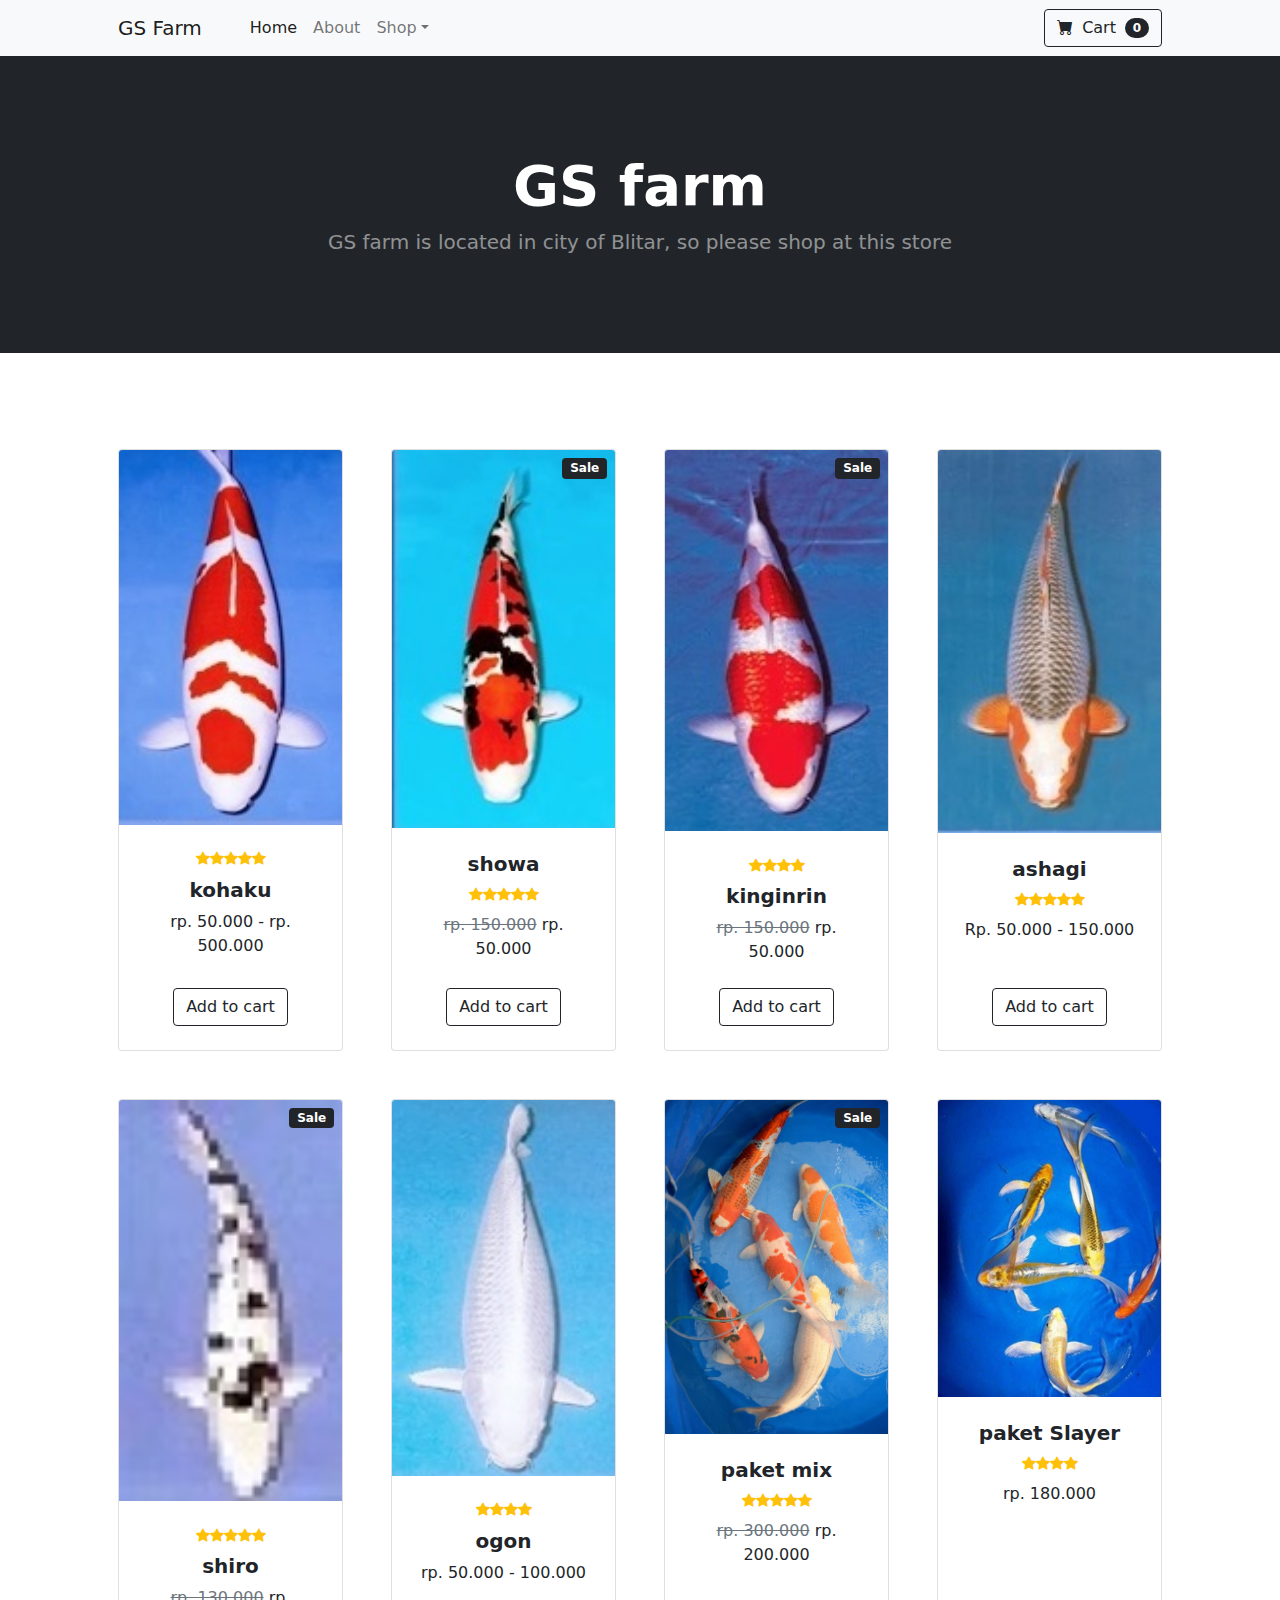
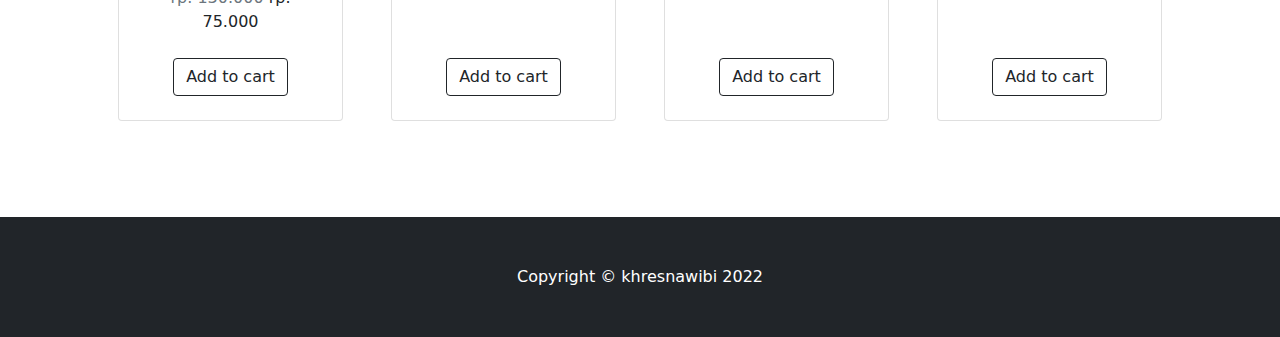
<file: index.html>
<!DOCTYPE html>
<html lang="en">
    <head>
        <meta charset="utf-8" />
        <meta name="viewport" content="width=device-width, initial-scale=1, shrink-to-fit=no" />
        <meta name="description" content="" />
        <meta name="author" content="" />
        <title>Gsfarm Shop</title>
        <!-- Favicon-->
        <link rel="icon" type="image/x-icon" href="assets/favicon.ico" />
        <!-- Bootstrap icons-->
        <link href="https://cdn.jsdelivr.net/npm/bootstrap-icons@1.5.0/font/bootstrap-icons.css" rel="stylesheet" />
        <!-- Core theme CSS (includes Bootstrap)-->
        <link href="css/styles.css" rel="stylesheet" />
    </head>
    <body>
        <!-- Navigation-->
        <nav class="navbar navbar-expand-lg navbar-light bg-light">
            <div class="container px-4 px-lg-5">
                <a class="navbar-brand" href="#!">GS Farm</a>
                <button class="navbar-toggler" type="button" data-bs-toggle="collapse" data-bs-target="#navbarSupportedContent" aria-controls="navbarSupportedContent" aria-expanded="false" aria-label="Toggle navigation"><span class="navbar-toggler-icon"></span></button>
                <div class="collapse navbar-collapse" id="navbarSupportedContent">
                    <ul class="navbar-nav me-auto mb-2 mb-lg-0 ms-lg-4">
                        <li class="nav-item"><a class="nav-link active" aria-current="page" href="#!">Home</a></li>
                        <li class="nav-item"><a class="nav-link" href="#!">About</a></li>
                        <li class="nav-item dropdown">
                            <a class="nav-link dropdown-toggle" id="navbarDropdown" href="#" role="button" data-bs-toggle="dropdown" aria-expanded="false">Shop</a>
                            <ul class="dropdown-menu" aria-labelledby="navbarDropdown">
                                <li><a class="dropdown-item" href="#!">All Products</a></li>
                                <li><hr class="dropdown-divider" /></li>
                                <li><a class="dropdown-item" href="index.html">Ikan Koi</a></li>
                                <li><a class="dropdown-item" href="kelinci.html">Kelinci</a></li>
                            </ul>
                        </li>
                    </ul>
                    <form class="d-flex">
                        <button class="btn btn-outline-dark" type="submit">
                            <i class="bi-cart-fill me-1"></i>
                            Cart
                            <span class="badge bg-dark text-white ms-1 rounded-pill">0</span>
                        </button>
                    </form>
                </div>
            </div>
        </nav>
        <!-- Header-->
        <header class="bg-dark py-5">
            <div class="container px-4 px-lg-5 my-5">
                <div class="text-center text-white">
                    <h1 class="display-4 fw-bolder">GS farm</h1>
                    <p class="lead fw-normal text-white-50 mb-0">GS farm is located in city of Blitar, so please shop at this store </p>
                </div>
            </div>
        </header>
        <!-- Section-->
        <section class="py-5">
            <div class="container px-4 px-lg-5 mt-5">
                <div class="row gx-4 gx-lg-5 row-cols-2 row-cols-md-3 row-cols-xl-4 justify-content-center">
                    <div class="col mb-5">
                        <div class="card h-100">
                            <!-- Product image-->
                            <img class="card-img-top" src="kohaku.jpg" alt="..." />
                            <!-- Product details-->
                            <div class="card-body p-4">
                                <div class="text-center">
                                    <div class="d-flex justify-content-center small text-warning mb-2">
                                        <div class="bi-star-fill"></div>
                                        <div class="bi-star-fill"></div>
                                        <div class="bi-star-fill"></div>
                                        <div class="bi-star-fill"></div>
                                        <div class="bi-star-fill"></div>
                                    </div>
                                    <!-- Product name-->
                                    <h5 class="fw-bolder">kohaku</h5>
                                    <!-- Product price-->
                                    rp. 50.000 - rp. 500.000
                                </div>
                            </div>
                            <!-- Product actions-->
                            <div class="card-footer p-4 pt-0 border-top-0 bg-transparent">
                                <div class="text-center"><a class="btn btn-outline-dark mt-auto" href="https://api.whatsapp.com/send?phone=6281515374973&text=Halo GS Farm, saya tertarik beli ikan jenis KOHAKU">Add to cart</a></div>
                            </div>
                        </div>
                    </div>
                    <div class="col mb-5">
                        <div class="card h-100">
                            <!-- Sale badge-->
                            <div class="badge bg-dark text-white position-absolute" style="top: 0.5rem; right: 0.5rem">Sale</div>
                            <!-- Product image-->
                            <img class="card-img-top" src="showa.jpg" alt="..." />
                            <!-- Product details-->
                            <div class="card-body p-4">
                                <div class="text-center">
                                    <!-- Product name-->
                                    <h5 class="fw-bolder">showa</h5>
                                    <!-- Product reviews-->
                                    <div class="d-flex justify-content-center small text-warning mb-2">
                                        <div class="bi-star-fill"></div>
                                        <div class="bi-star-fill"></div>
                                        <div class="bi-star-fill"></div>
                                        <div class="bi-star-fill"></div>
                                        <div class="bi-star-fill"></div>
                                    </div>
                                    <!-- Product price-->
                                    <span class="text-muted text-decoration-line-through">rp. 150.000</span>
                                    rp. 50.000
                                </div>
                            </div>
                            <!-- Product actions-->
                            <div class="card-footer p-4 pt-0 border-top-0 bg-transparent">
                                <div class="text-center"><a class="btn btn-outline-dark mt-auto" href="https://api.whatsapp.com/send?phone=6281515374973&text=Halo GS Farm, saya tertarik beli ikan jenis SHOWA">Add to cart</a></div>
                            </div>
                        </div>
                    </div>
                    <div class="col mb-5">
                        <div class="card h-100">
                            <!-- Sale badge-->
                            <div class="badge bg-dark text-white position-absolute" style="top: 0.5rem; right: 0.5rem">Sale</div>
                            <!-- Product image-->
                            <img class="card-img-top" src="riginrin.jpg" alt="..." />
                            <!-- Product details-->
                            <div class="card-body p-4">
                                <div class="text-center">
                                    <div class="d-flex justify-content-center small text-warning mb-2">
                                        <div class="bi-star-fill"></div>
                                        <div class="bi-star-fill"></div>
                                        <div class="bi-star-fill"></div>
                                        <div class="bi-star-fill"></div>
                                    
                                    </div>
                                    <!-- Product name-->
                                    <h5 class="fw-bolder">kinginrin</h5>
                                    <!-- Product price-->
                                    <span class="text-muted text-decoration-line-through">rp. 150.000</span>
                                    rp. 50.000
                                </div>
                            </div>
                            <!-- Product actions-->
                            <div class="card-footer p-4 pt-0 border-top-0 bg-transparent">
                                <div class="text-center"><a class="btn btn-outline-dark mt-auto" href="https://api.whatsapp.com/send?phone=6281515374973&text=Halo GS Farm, saya tertarik beli ikan jenis KINGINRIN">Add to cart</a></div>
                            </div>
                        </div>
                    </div>
                    <div class="col mb-5">
                        <div class="card h-100">
                            <!-- Product image-->
                            <img class="card-img-top" src="ashagi.jpg" alt="..." />
                            <!-- Product details-->
                            <div class="card-body p-4">
                                <div class="text-center">
                                    <!-- Product name-->
                                    <h5 class="fw-bolder">ashagi</h5>
                                    <!-- Product reviews-->
                                    <div class="d-flex justify-content-center small text-warning mb-2">
                                        <div class="bi-star-fill"></div>
                                        <div class="bi-star-fill"></div>
                                        <div class="bi-star-fill"></div>
                                        <div class="bi-star-fill"></div>
                                        <div class="bi-star-fill"></div>
                                    </div>
                                    <!-- Product price-->
                                    Rp. 50.000 - 150.000
                                </div>
                            </div>
                            <!-- Product actions-->
                            <div class="card-footer p-4 pt-0 border-top-0 bg-transparent">
                                <div class="text-center"><a class="btn btn-outline-dark mt-auto" href="https://api.whatsapp.com/send?phone=6281515374973&text=Halo GS Farm, saya tertarik beli ikan jenis ASHAGI">Add to cart</a></div>
                            </div>
                        </div>
                    </div>
                    <div class="col mb-5">
                        <div class="card h-100">
                            <!-- Sale badge-->
                            <div class="badge bg-dark text-white position-absolute" style="top: 0.5rem; right: 0.5rem">Sale</div>
                            <!-- Product image-->
                            <img class="card-img-top" src="shiro.jpg" alt="..." />
                            <!-- Product details-->
                            <div class="card-body p-4">
                                <div class="text-center">
                                    <div class="d-flex justify-content-center small text-warning mb-2">
                                        <div class="bi-star-fill"></div>
                                        <div class="bi-star-fill"></div>
                                        <div class="bi-star-fill"></div>
                                        <div class="bi-star-fill"></div>
                                        <div class="bi-star-fill"></div>
                                    </div>
                                    <!-- Product name-->
                                    <h5 class="fw-bolder">shiro</h5>
                                    <!-- Product price-->
                                    <span class="text-muted text-decoration-line-through">rp. 130.000</span>
                                    rp. 75.000
                                </div>
                            </div>
                            <!-- Product actions-->
                            <div class="card-footer p-4 pt-0 border-top-0 bg-transparent">
                                <div class="text-center"><a class="btn btn-outline-dark mt-auto" href="https://api.whatsapp.com/send?phone=6281515374973&text=Halo GS Farm, saya tertarik beli ikan jenis SHIRO">Add to cart</a></div>
                            </div>
                        </div>
                    </div>
                    <div class="col mb-5">
                        <div class="card h-100">
                            <!-- Product image-->
                            <img class="card-img-top" src="ogon.jpg" alt="..." />
                            <!-- Product details-->
                            <div class="card-body p-4">
                                <div class="text-center">
                                    <div class="d-flex justify-content-center small text-warning mb-2">
                                        <div class="bi-star-fill"></div>
                                        <div class="bi-star-fill"></div>
                                        <div class="bi-star-fill"></div>
                                        <div class="bi-star-fill"></div>
                                        
                                    </div>
                                    <!-- Product name-->
                                    <h5 class="fw-bolder">ogon</h5>
                                    <!-- Product price-->
                                    rp. 50.000 - 100.000
                                </div>
                            </div>
                            <!-- Product actions-->
                            <div class="card-footer p-4 pt-0 border-top-0 bg-transparent">
                                <div class="text-center"><a class="btn btn-outline-dark mt-auto" href="https://api.whatsapp.com/send?phone=6281515374973&text=Halo GS Farm, saya tertarik beli ikan jenis OGON">Add to cart</a></div>
                            </div>
                        </div>
                    </div>
                    <div class="col mb-5">
                        <div class="card h-100">
                            <!-- Sale badge-->
                            <div class="badge bg-dark text-white position-absolute" style="top: 0.5rem; right: 0.5rem">Sale</div>
                            <!-- Product image-->
                            <img class="card-img-top" src="mix.jpg" alt="..." />
                            <!-- Product details-->
                            <div class="card-body p-4">
                                <div class="text-center">
                                    <!-- Product name-->
                                    <h5 class="fw-bolder">paket mix</h5>
                                    <!-- Product reviews-->
                                    <div class="d-flex justify-content-center small text-warning mb-2">
                                        <div class="bi-star-fill"></div>
                                        <div class="bi-star-fill"></div>
                                        <div class="bi-star-fill"></div>
                                        <div class="bi-star-fill"></div>
                                        <div class="bi-star-fill"></div>
                                    </div>
                                    <!-- Product price-->
                                    <span class="text-muted text-decoration-line-through">rp. 300.000</span>
                                    rp. 200.000
                                </div>
                            </div>
                            <!-- Product actions-->
                            <div class="card-footer p-4 pt-0 border-top-0 bg-transparent">
                                <div class="text-center"><a class="btn btn-outline-dark mt-auto" href="https://api.whatsapp.com/send?phone=6281515374973&text=Halo GS Farm, saya tertarik beli ikan PAKET MIX">Add to cart</a></div>
                            </div>
                        </div>
                    </div>
                    <div class="col mb-5">
                        <div class="card h-100">
                            <!-- Product image-->
                            <img class="card-img-top" src="slayer.jpg" alt="..." />
                            <!-- Product details-->
                            <div class="card-body p-4">
                                <div class="text-center">
                                    <!-- Product name-->
                                    <h5 class="fw-bolder">paket Slayer</h5>
                                    <!-- Product reviews-->
                                    <div class="d-flex justify-content-center small text-warning mb-2">
                                        <div class="bi-star-fill"></div>
                                        <div class="bi-star-fill"></div>
                                        <div class="bi-star-fill"></div>
                                        <div class="bi-star-fill"></div>
                                    
                                    </div>
                                    <!-- Product price-->
                                    rp. 180.000
                                </div>
                            </div>
                            <!-- Product actions-->
                            <div class="card-footer p-4 pt-0 border-top-0 bg-transparent">
                                <div class="text-center"><a class="btn btn-outline-dark mt-auto" href="https://api.whatsapp.com/send?phone=6281515374973&text=Halo GS Farm, saya tertarik beli ikan Paket SLAYER">Add to cart</a></div>
                            </div>
                        </div>
                    </div>
                </div>
            </div>
        </section>
        <!-- Footer-->
        <footer class="py-5 bg-dark">
            <div class="container"><p class="m-0 text-center text-white">Copyright &copy; khresnawibi 2022</p></div>
        </footer>
        <!-- Bootstrap core JS-->
        <script src="https://cdn.jsdelivr.net/npm/bootstrap@5.1.3/dist/js/bootstrap.bundle.min.js"></script>
        <!-- Core theme JS-->
        <script src="js/scripts.js"></script>
    </body>
</html>
</file>
